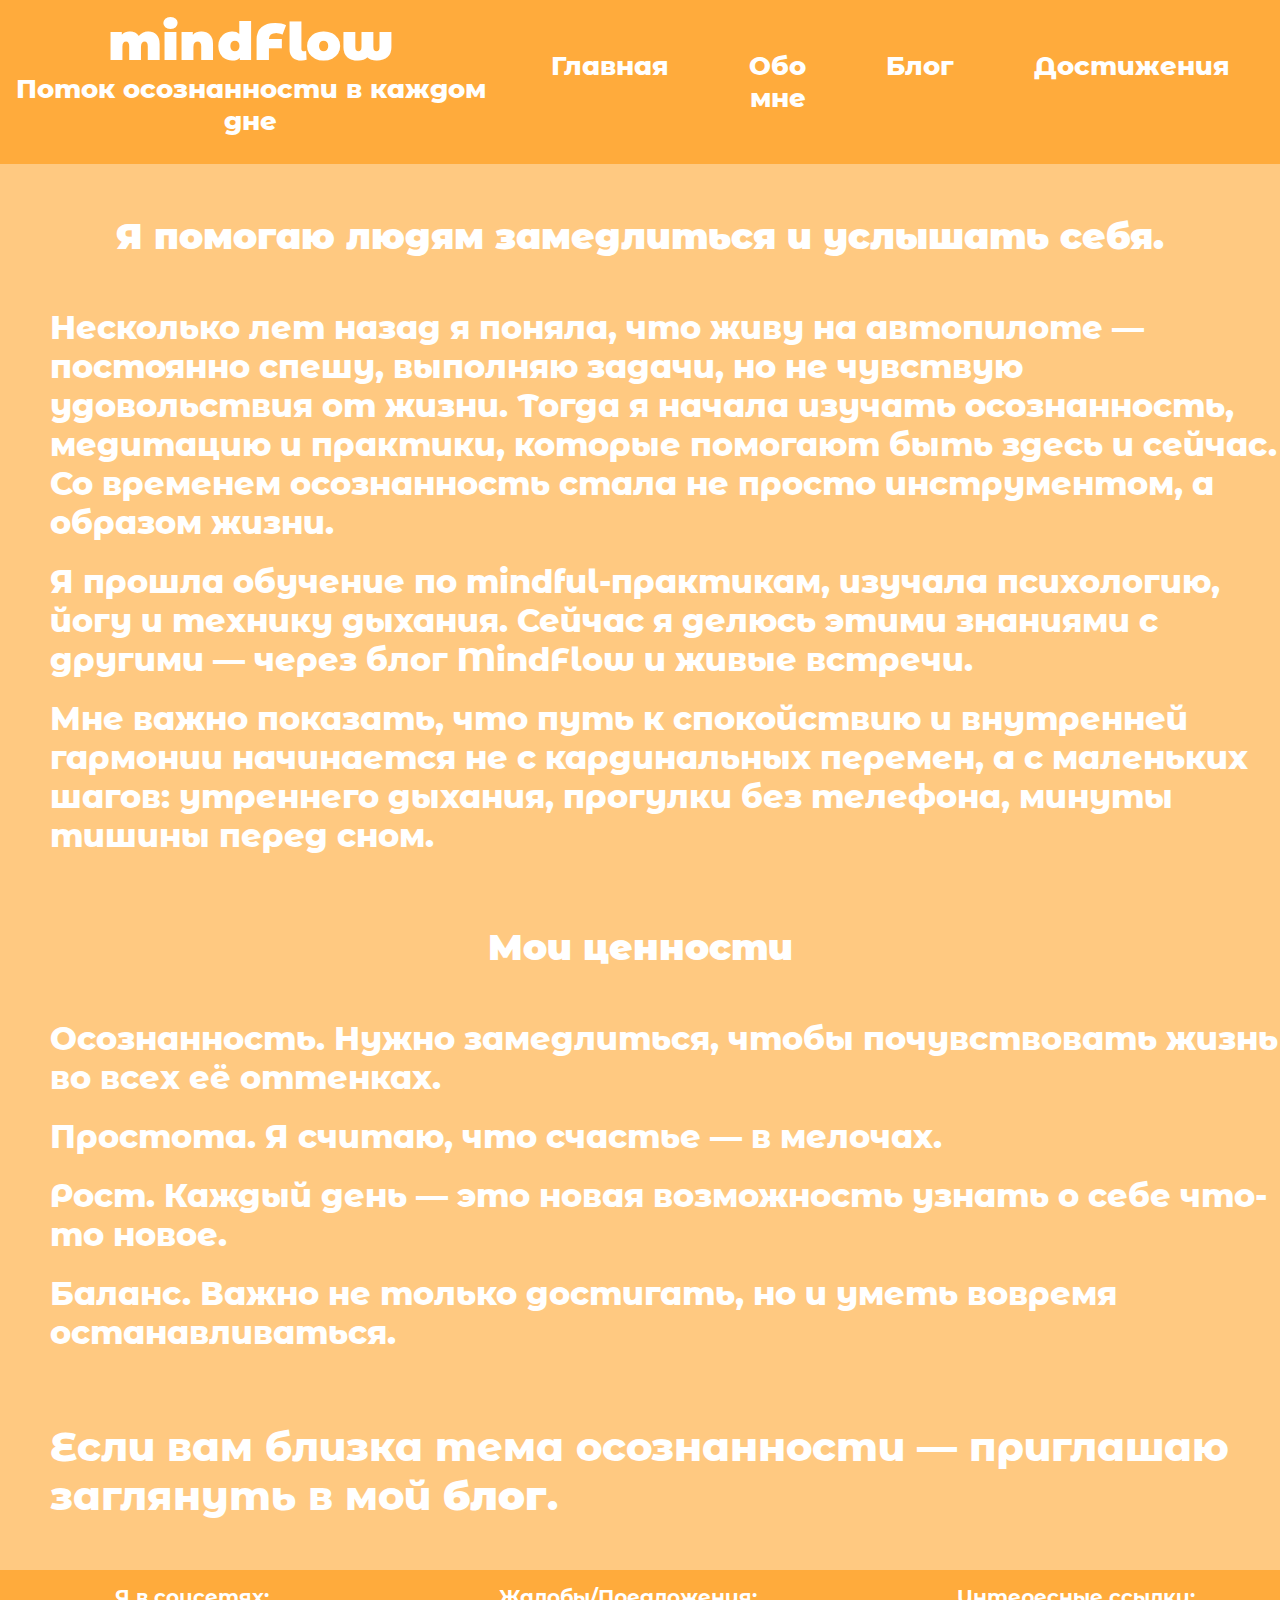
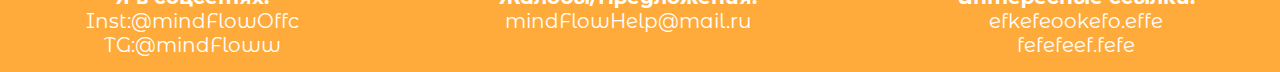
<file: index1.html>
<!DOCTYPE html>
<html lang="ru">
<head>
    <meta charset="UTF-8">
    <meta http-equiv="X-UA-Compatible" content="IE=edge">
    <meta name="viewport" content="width=device-width, initial-scale=1.0">
    <link rel="preconnect" href="https://fonts.googleapis.com">
    <link rel="preconnect" href="https://fonts.gstatic.com" crossorigin>
    <link href="https://fonts.googleapis.com/css2?family=Montserrat+Alternates:ital,wght@0,100;0,200;0,300;0,400;0,500;0,600;0,700;0,800;0,900;1,100;1,200;1,300;1,400;1,500;1,600;1,700;1,800;1,900&display=swap" rel="stylesheet">
    <title>Обо мне</title>
    <link rel="stylesheet" href="style1.css">
</head>
<body>
    <header>
        <div class="logo">
            <h1>mindFlow</h1>
            <a>Поток осознанности в каждом дне</a>
        </div>
        <div class="nav">
            <a href="index.html">Главная</a>
            <a href="index1.html">Обо мне</a>
            <a href="index2.html">Блог</a>
            <a href="index3.html">Достижения</a>
        </div>
    </header>

    <main>
        <div class="history">
            <h1>Я помогаю людям замедлиться и услышать себя.</h1>
            <a>Несколько лет назад я поняла, что живу на автопилоте — постоянно спешу, выполняю задачи, но не чувствую удовольствия от жизни. Тогда я начала изучать осознанность, медитацию и практики, которые помогают быть здесь и сейчас. Со временем осознанность стала не просто инструментом, а образом жизни.</a>
            <a>Я прошла обучение по mindful-практикам, изучала психологию, йогу и технику дыхания. Сейчас я делюсь этими знаниями с другими — через блог MindFlow и живые встречи.</a>
            <a>Мне важно показать, что путь к спокойствию и внутренней гармонии начинается не с кардинальных перемен, а с маленьких шагов: утреннего дыхания, прогулки без телефона, минуты тишины перед сном.</a>
        </div>

        <div class="cennosti">
            <h1>Мои ценности</h1>
            <a>Осознанность. Нужно замедлиться, чтобы почувствовать жизнь во всех её оттенках.</a>
            <a>Простота. Я считаю, что счастье — в мелочах.</a>
            <a>Рост. Каждый день — это новая возможность узнать о себе что-то новое.</a>
            <a>Баланс. Важно не только достигать, но и уметь вовремя останавливаться.</a>
        </div>

        <div class="end">
            <p>Если вам близка тема осознанности — приглашаю заглянуть в мой <a href="index2.html">блог</a>.</p>
        </div>
    </main>


    <footer>
        <div class="footer-info">
            <p><strong>Я в соцсетях:</strong><br>Inst:@mindFlowOffc<br>TG:@mindFloww</p>
            <p><strong>Жалобы/Предложения:</strong><br>mindFlowHelp@mail.ru</p>
            <p><strong>Интересные ссылки:</strong><br>efkefeookefo.effe<br>fefefeef.fefe</p>
        </div>
    </footer>
</body>
</html>
</file>
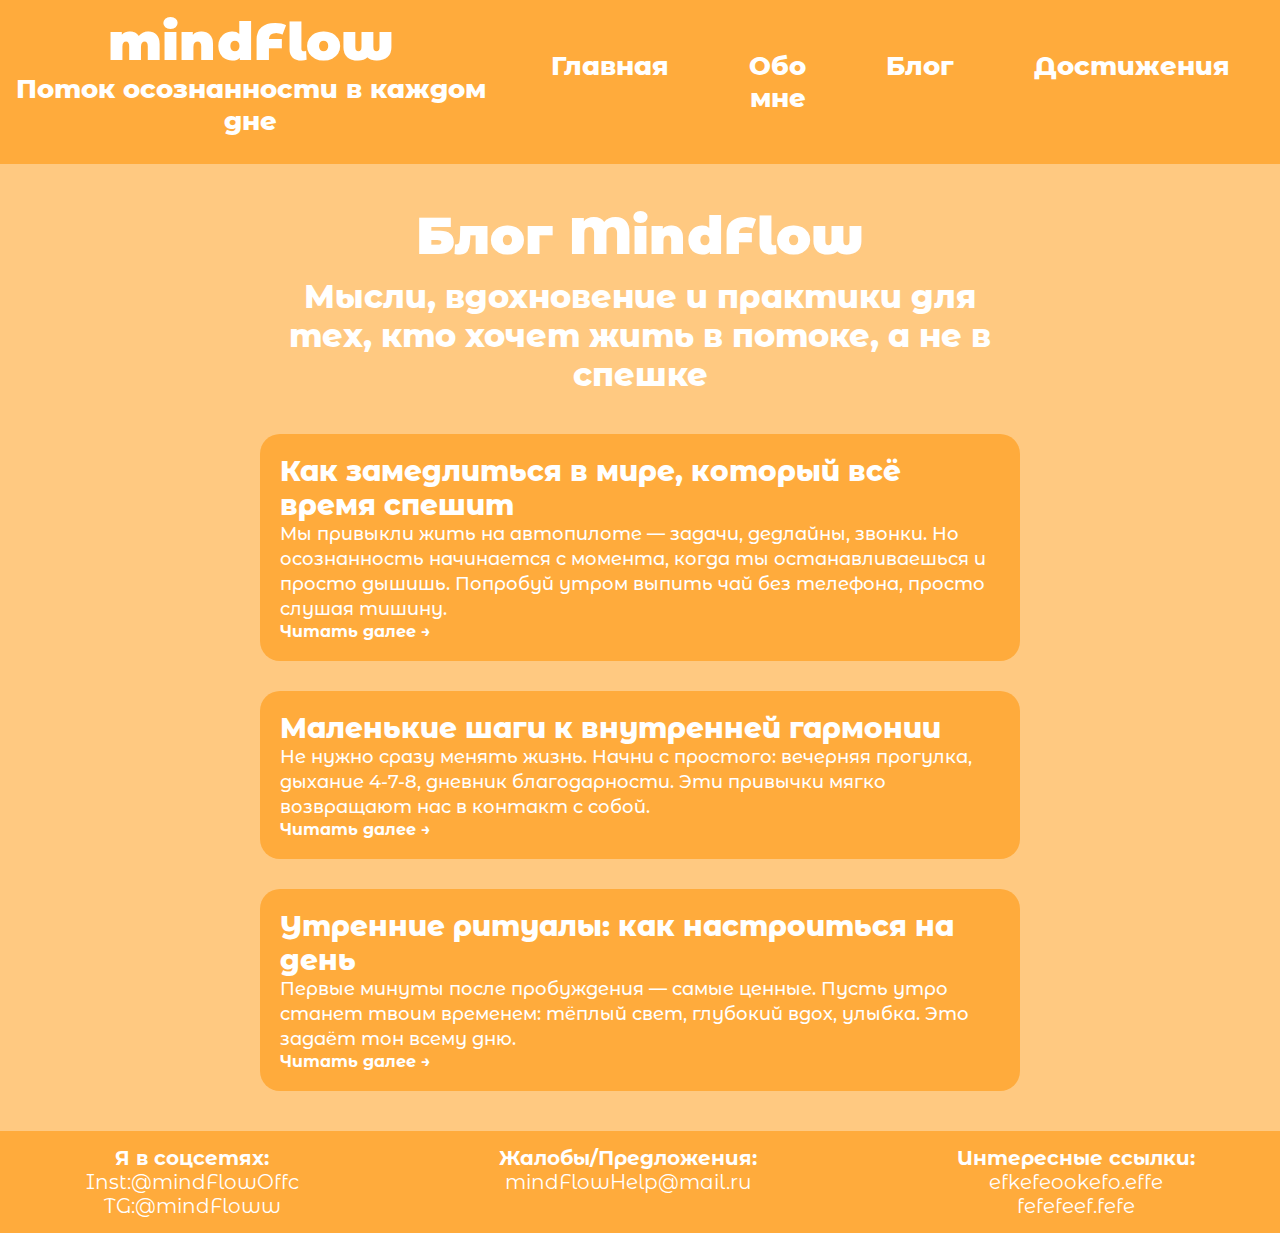
<file: index2.html>
<!DOCTYPE html>
<html lang="ru">
<head>
    <meta charset="UTF-8">
    <meta http-equiv="X-UA-Compatible" content="IE=edge">
    <meta name="viewport" content="width=device-width, initial-scale=1.0">
    <link rel="preconnect" href="https://fonts.googleapis.com">
    <link rel="preconnect" href="https://fonts.gstatic.com" crossorigin>
    <link href="https://fonts.googleapis.com/css2?family=Montserrat+Alternates:ital,wght@0,100;0,200;0,300;0,400;0,500;0,600;0,700;0,800;0,900;1,100;1,200;1,300;1,400;1,500;1,600;1,700;1,800;1,900&display=swap" rel="stylesheet">
    <title>Блог</title>
    <link rel="stylesheet" href="style2.css">
</head>
<body>
    <header>
        <div class="logo">
            <h1>mindFlow</h1>
            <a>Поток осознанности в каждом дне</a>
        </div>
        <div class="nav">
            <a href="index.html">Главная</a>
            <a href="index1.html">Обо мне</a>
            <a href="index2.html">Блог</a>
            <a href="index3.html">Достижения</a>
        </div>
    </header>

     <main class="blog">
        <h2>Блог MindFlow</h2>
        <p class="intro">Мысли, вдохновение и практики для тех, кто хочет жить в потоке, а не в спешке</p>

        <section class="post">
            <h3>Как замедлиться в мире, который всё время спешит</h3>
            <p>Мы привыкли жить на автопилоте — задачи, дедлайны, звонки. Но осознанность начинается с момента, когда ты останавливаешься и просто дышишь. Попробуй утром выпить чай без телефона, просто слушая тишину.</p>
            <a href="#" class="readmore">Читать далее →</a>
        </section>

        <section class="post">
            <h3>Маленькие шаги к внутренней гармонии</h3>
            <p>Не нужно сразу менять жизнь. Начни с простого: вечерняя прогулка, дыхание 4-7-8, дневник благодарности. Эти привычки мягко возвращают нас в контакт с собой.</p>
            <a href="#" class="readmore">Читать далее →</a>
        </section>

        <section class="post">
            <h3>Утренние ритуалы: как настроиться на день</h3>
            <p>Первые минуты после пробуждения — самые ценные. Пусть утро станет твоим временем: тёплый свет, глубокий вдох, улыбка. Это задаёт тон всему дню.</p>
            <a href="#" class="readmore">Читать далее →</a>
        </section>
    </main>

    <footer>
        <div class="footer-info">
            <p><strong>Я в соцсетях:</strong><br>Inst:@mindFlowOffc<br>TG:@mindFloww</p>
            <p><strong>Жалобы/Предложения:</strong><br>mindFlowHelp@mail.ru</p>
            <p><strong>Интересные ссылки:</strong><br>efkefeookefo.effe<br>fefefeef.fefe</p>
        </div>
    </footer>
</body>
</html>
</file>
<file: style1.css>
*{
    margin: 0;
    padding: 0;
    box-sizing: border-box;
}

body {
    font-family: "Montserrat Alternates", sans-serif;
    font-weight:weight;
    font-style: normal;
    background-color: #FFC981;
}

header {
    background-color: #FFAB3C;
    display: flex;
    flex-direction:row;
    justify-content: center;
}

.logo {
    display: flex;
    flex-direction: column;
    text-align: center;
    padding: 10px;
}

.logo h1 {
    font-size: 52px;
    font-weight: 900;
    color:white;
}

.logo a {
    font-size: 26px;
    font-weight: 800;
    color: white;
}

.nav {
    display:flex;
    flex-direction:row;
    gap: 80px;
    justify-content: space-between;
    padding: 50px;
}

.nav a{
    font-size: 26px;
    font-weight: 800;
    text-align: center;
    color: white;
    text-decoration: none;
}

.nav a:hover {
    color: #cf7500;
}

.history{
    display: flex;
    flex-direction: column;
}

.history a {
    color:white;
    font-size: 32px;
    font-weight: 800;
    padding-left: 50px;
    padding-bottom: 20px;
}

.history h1 {
    color:white;
    font-size: 36px;
    font-weight: 900;
    text-align: center;
    padding: 50px;
}

.cennosti{
    display: flex;
    flex-direction: column;
}

.cennosti a {
    color:white;
    font-size: 32px;
    font-weight: 800;
    padding-left: 50px;
    padding-bottom: 20px;
}

.cennosti h1 {
    color:white;
    font-size: 36px;
    font-weight: 900;
    text-align: center;
    padding: 50px;
}

.end {
    display: flex;
    justify-content: center;
    padding: 50px;
}

.end p {
    color: white;
    font-size: 40px;
    font-weight: 800;
}

.end a {
    color: white;
    font-size: 40px;
    font-weight: 900;
    text-decoration: none;
}

.end a:hover {
    color: #cf7500;
}

footer {
    background-color: #FFAB3C;
    color: white;
    text-align: center;
    padding: 15px 20px;
    font-size: 20px;
}

.footer-info {
    display: flex;
    justify-content: center;
    gap: 200px;
}
</file>
<file: style2.css>
*{
    margin: 0;
    padding: 0;
    box-sizing: border-box;
}

body {
    font-family: "Montserrat Alternates", sans-serif;
    font-weight:weight;
    font-style: normal;
    background-color: #FFC981;
}

header {
    background-color: #FFAB3C;
    display: flex;
    flex-direction:row;
    justify-content: center;
}

.logo {
    display: flex;
    flex-direction: column;
    text-align: center;
    padding: 10px;
}

.logo h1 {
    font-size: 52px;
    font-weight: 900;
    color:white;
}

.logo a {
    font-size: 26px;
    font-weight: 800;
    color: white;
}

.nav {
    display:flex;
    flex-direction:row;
    gap: 80px;
    justify-content: space-between;
    padding: 50px;
}

.nav a{
    font-size: 26px;
    font-weight: 800;
    text-align: center;
    color: white;
    text-decoration: none;
}

.nav a:hover {
    color: #cf7500;
}

main.blog {
    max-width: 800px;
    margin: 40px auto;
    padding: 0 20px;
    text-align: left;
}

main.blog h2 {
    text-align: center;
    font-size: 52px;
    font-weight: 900;
    color: #fff;
    margin-bottom: 10px;
}

.intro {
    text-align: center;
    margin-bottom: 40px;
    font-weight: 800;
    color: white;
    font-size: 32px;
}

.post {
    background-color: #FFAB3C;
    padding: 20px;
    border-radius: 20px;
    margin-bottom: 30px;
}

.post h3 {
    margin-top: 0;
    font-size: 28px;
    font-weight: 800;
    color: white;
}

.post p {
    font-size: 18px;
    line-height: 25px;
    font-weight: 500;
    color:white;
}

.readmore {
    color: #fff;
    font-weight: 700;
    text-decoration: none;
}

.readmore:hover {
    text-decoration: none;
    color: #cf7500;
}


footer {
    background-color: #FFAB3C;
    color: white;
    text-align: center;
    padding: 15px 20px;
    font-size: 20px;
}

.footer-info {
    display: flex;
    justify-content: center;
    gap: 200px;
}
</file>
